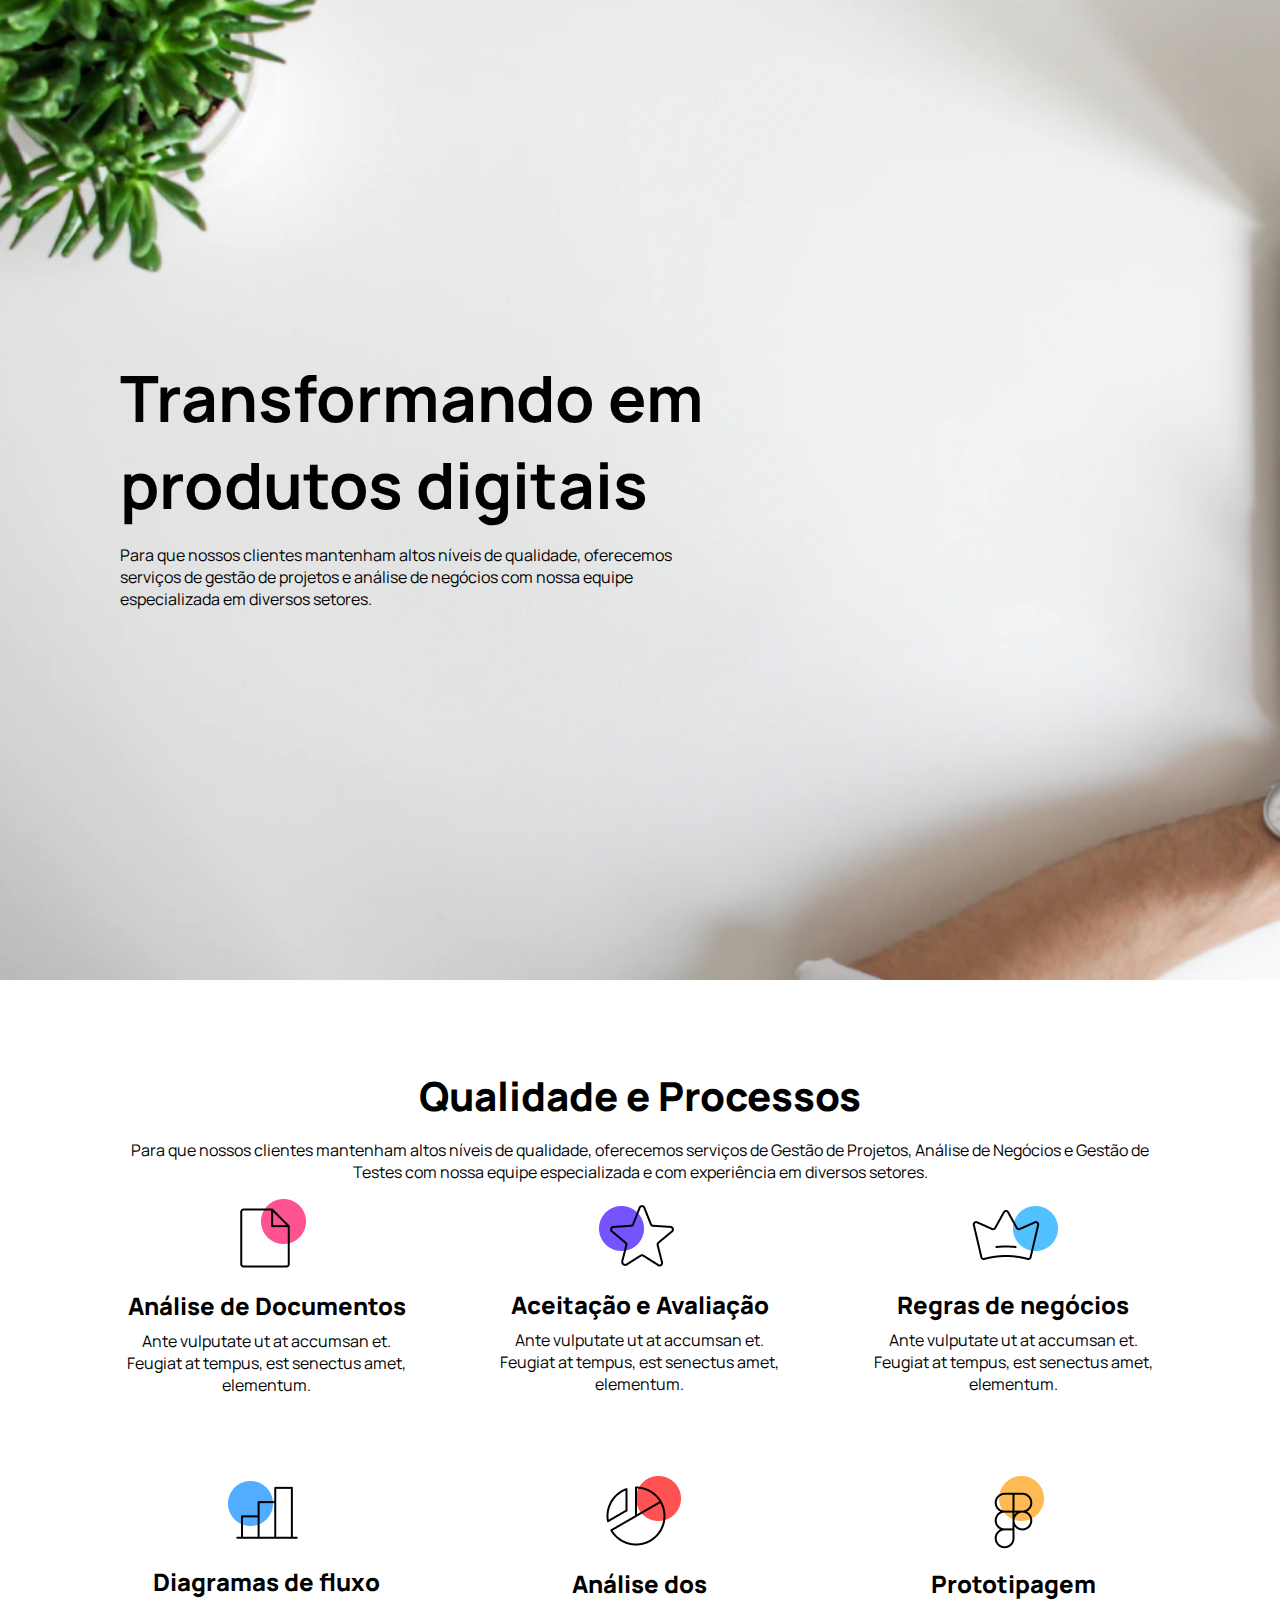
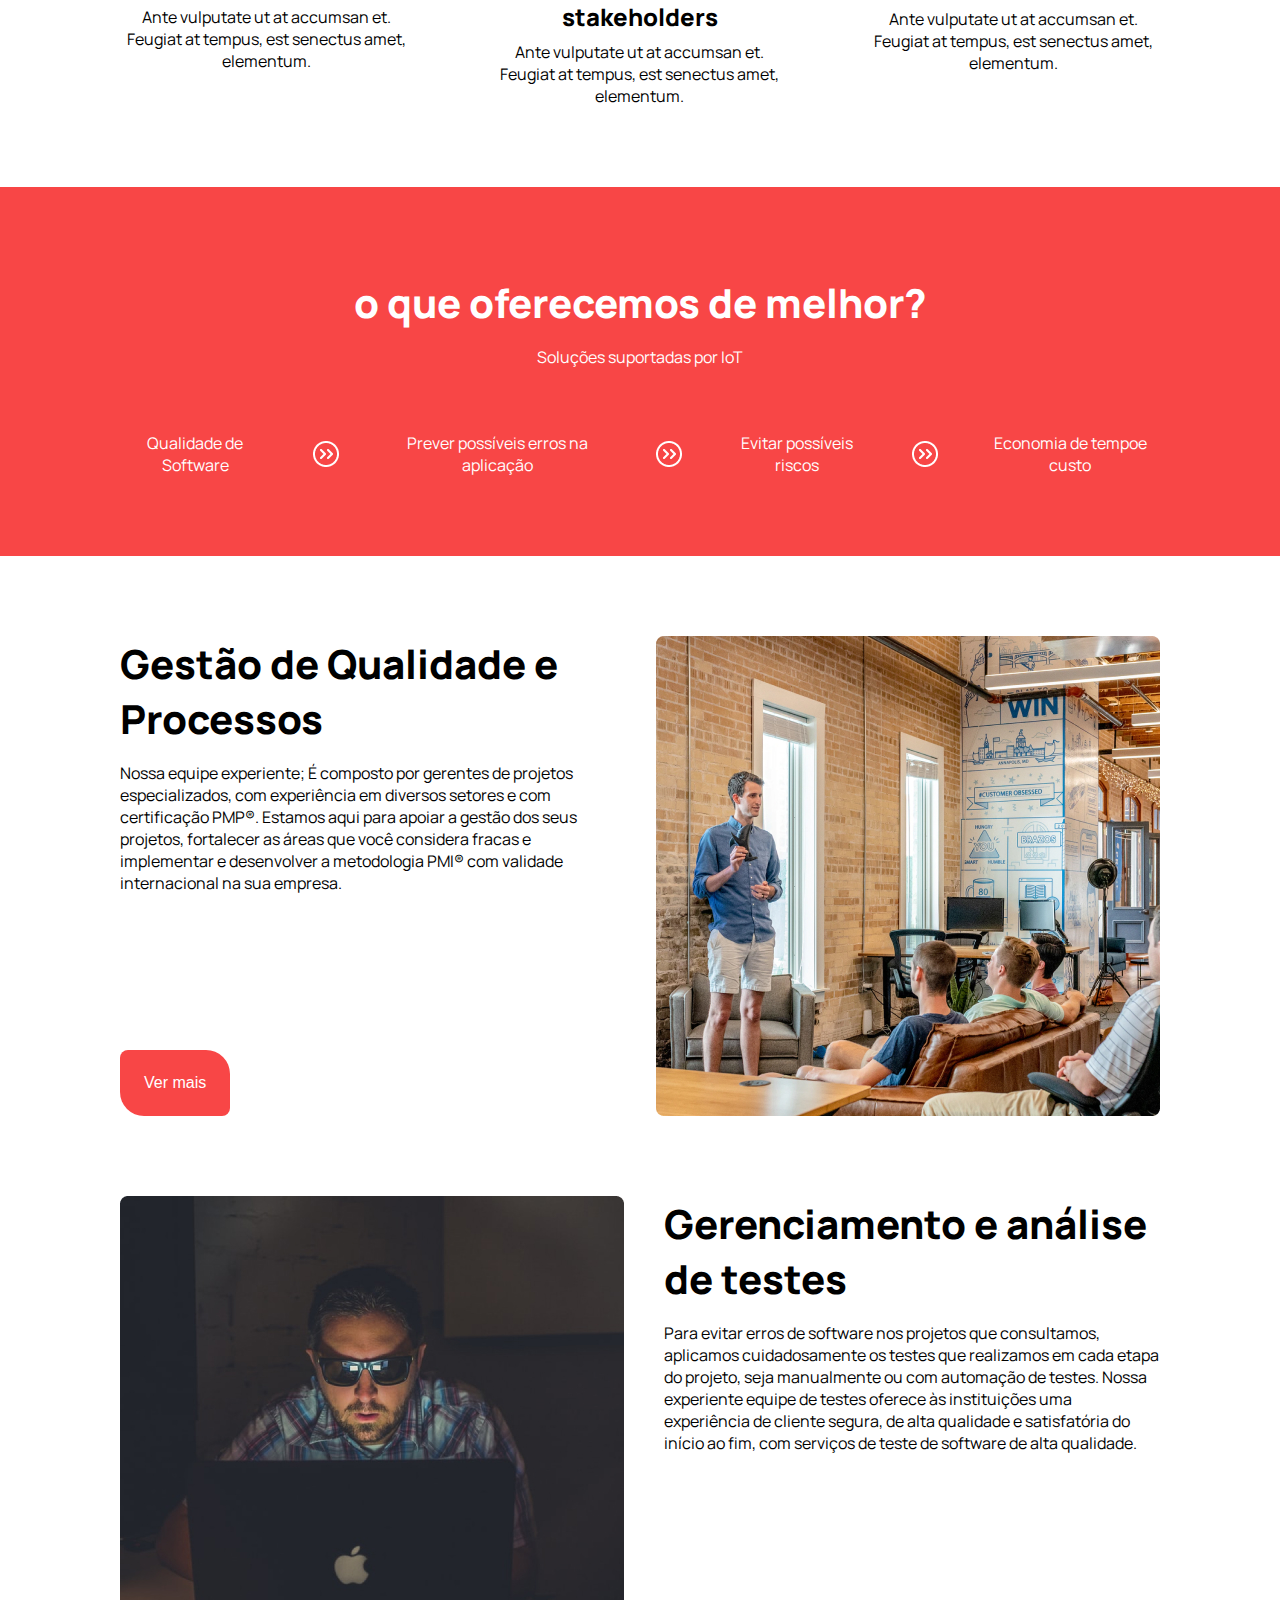
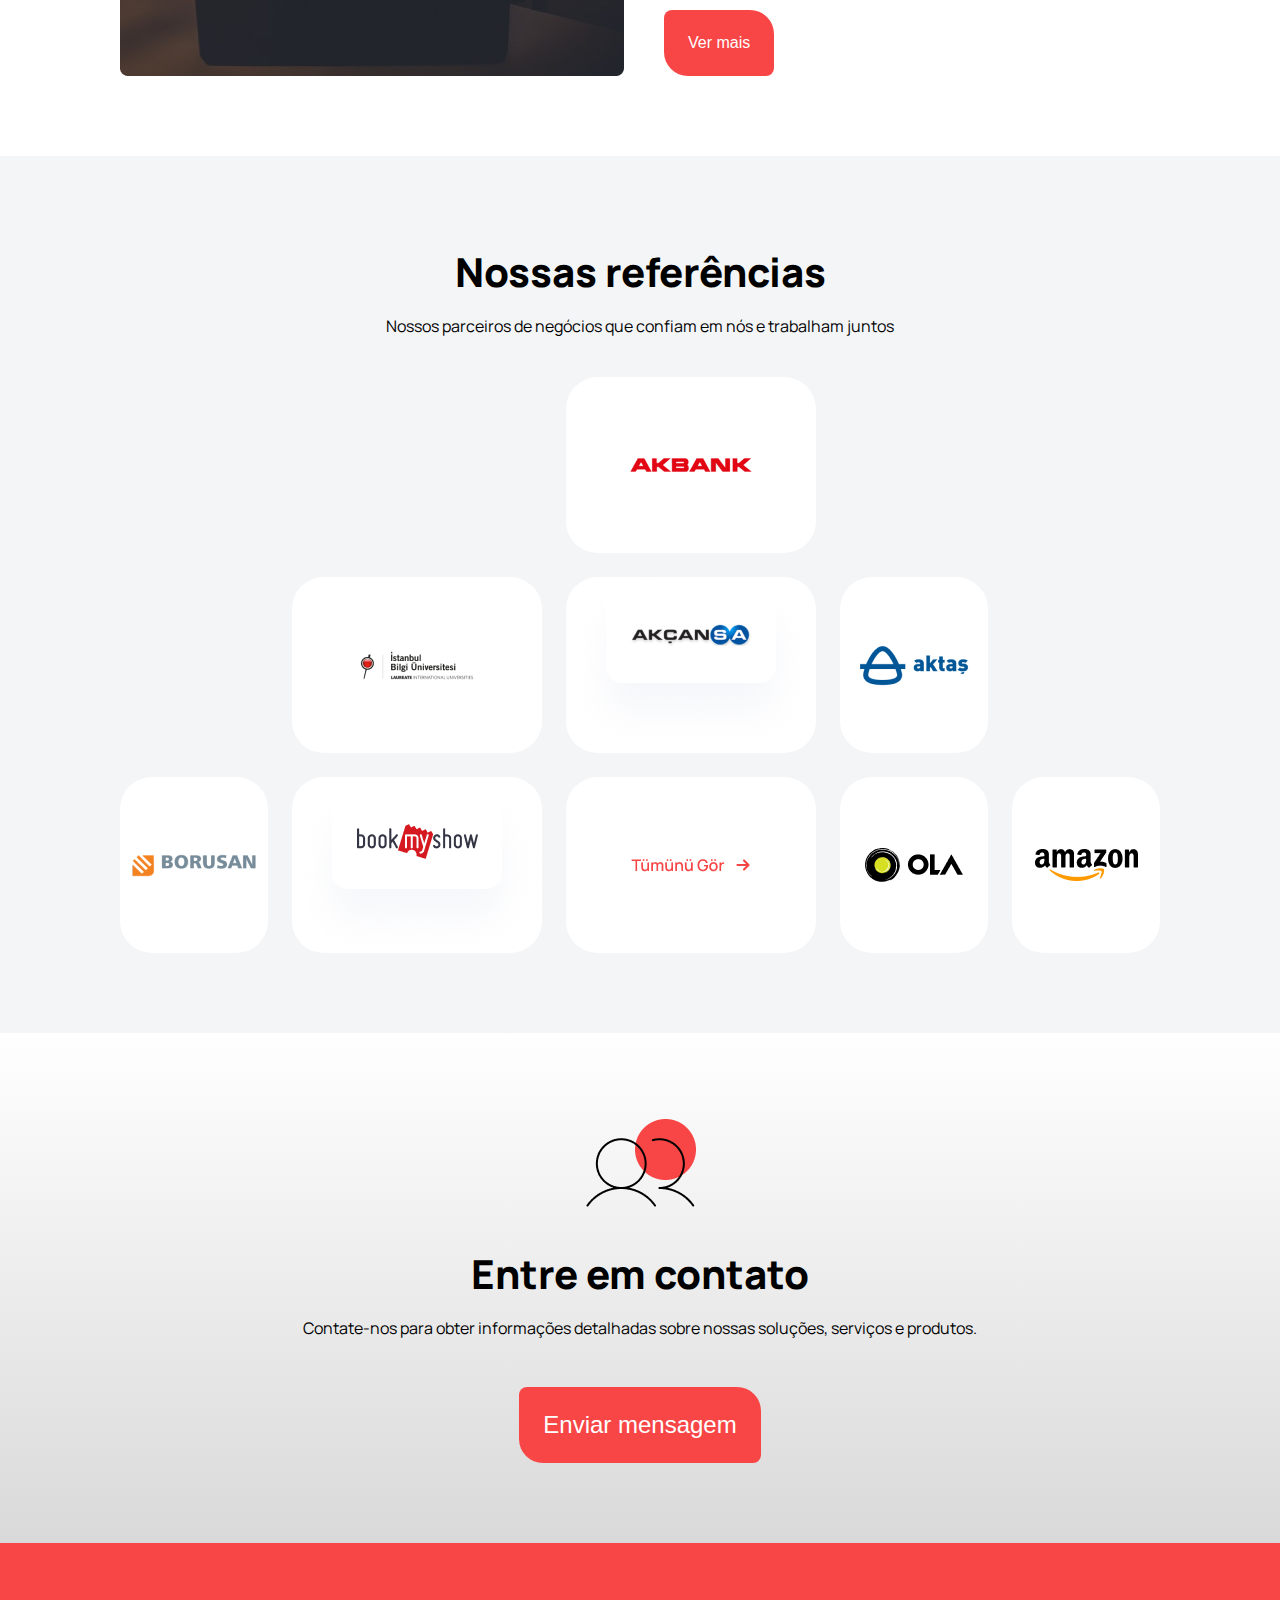
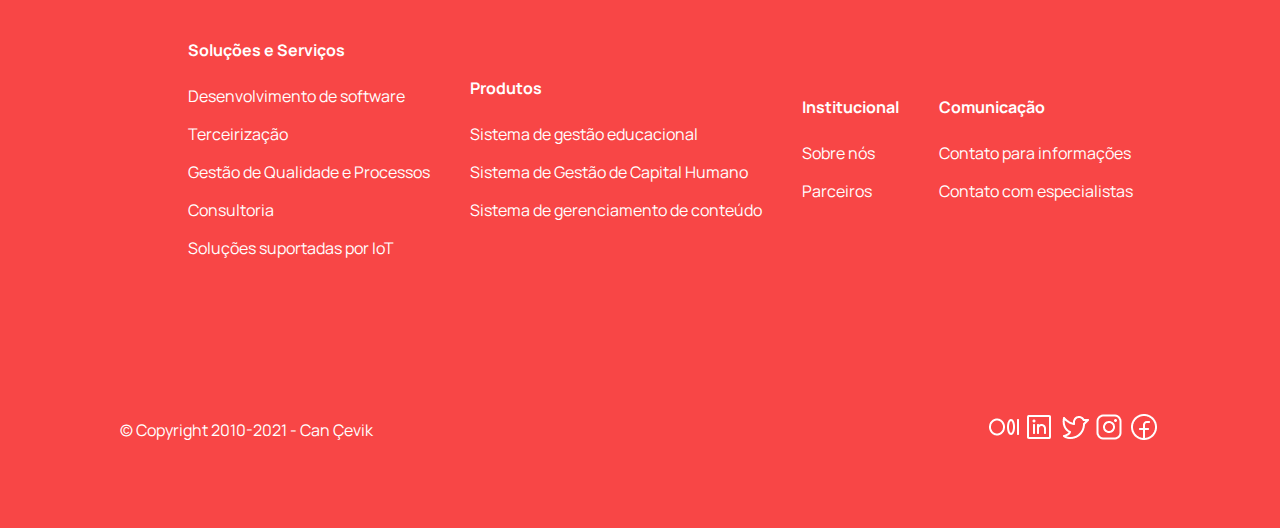
<file: index.html>
<!DOCTYPE html>
<html lang="en">
<head>
    <meta charset="UTF-8">
    <meta name="viewport" content="width=device-width, initial-scale=1.0">
    <title>Curso Responsividade com CSS - DNC </title>
    <link rel="stylesheet" href="styles.css">
    <link rel="preconnect" href="https://fonts.googleapis.com">
    <link rel="preconnect" href="https://fonts.gstatic.com" crossorigin>
    <link href="https://fonts.googleapis.com/css2?family=Manrope:wght@200..800&display=swap" rel="stylesheet">
</head>
<body>
    <main>
        <section id="presentation-container">
            <div id="presentation">
                <h1>Transformando em produtos digitais</h1>
                <p>Para que nossos clientes mantenham altos níveis de qualidade, oferecemos serviços de gestão de projetos e análise de negócios com nossa equipe especializada em diversos setores.</p>
            </div>
        </section>
        <section class="container" >
            <h2 class="contact-title">Qualidade e Processos</h2>
            <p>Para que nossos clientes mantenham altos níveis de qualidade, oferecemos serviços de Gestão de Projetos, Análise de Negócios e Gestão de Testes com nossa equipe especializada e com experiência em diversos setores.</p>
            <div class="grid-container">  
                <div class="grid-item" >
                    <img src="./assets/documentos.png" alt="">
                    <h3>Análise de Documentos</h3>
                    <p>Ante vulputate ut at accumsan et. Feugiat at tempus, est senectus amet, elementum.</p>
                </div>
                <div class="grid-item" >
                    <img src="./assets/estrela.png" alt="">
                    <h3>Aceitação e Avaliação</h3>
                    <p>Ante vulputate ut at accumsan et. Feugiat at tempus, est senectus amet, elementum.</p>
                </div>
                <div class="grid-item" >
                    <img src="./assets/coroa.png" alt="">
                    <h3>Regras de negócios</h3>
                    <p>Ante vulputate ut at accumsan et. Feugiat at tempus, est senectus amet, elementum.</p>
                </div>
                <div class="grid-item" >
                    <img src="./assets/grafico.png" alt="">
                    <h3>Diagramas de fluxo</h3>
                    <p>Ante vulputate ut at accumsan et. Feugiat at tempus, est senectus amet, elementum.</p>
                </div>
                <div class="grid-item" >
                    <img src="./assets/grafico-pizza.png" alt="">
                    <h3>Análise dos stakeholders</h3>
                    <p>Ante vulputate ut at accumsan et. Feugiat at tempus, est senectus amet, elementum.</p>
                </div>
                <div class="grid-item" >
                    <img src="./assets/prototipo.png" alt="">
                    <h3>Prototipagem</h3>
                    <p>Ante vulputate ut at accumsan et. Feugiat at tempus, est senectus amet, elementum.</p>
                </div>
            </div> 
        </section>

        <section class="container background-red">
            <h2 class="contact-title"> o que oferecemos de melhor?</h2>
            <p>Soluções suportadas por IoT</p>
            <div id="qualities">
                <div>Qualidade de Software</div>
                <img src="./assets/Group 27.png" alt="">
                <div>Prever possíveis erros na aplicação</div>
                <img src="./assets/Group 27.png" alt="">
                <div>Evitar  possíveis riscos</div>
                <img src="./assets/Group 27.png" alt="">
                <div>Economia de tempoe custo</div>
        
            </div>
        </section>

            <section class="container">
                <article class="article-container">
                    <div class="article-details">
                        <div>
                            <h2>Gestão de Qualidade e Processos</h2>
                            <p>Nossa equipe experiente; É composto por gerentes de projetos especializados, com experiência em diversos setores e com certificação PMP®. Estamos aqui para apoiar a gestão dos seus projetos, fortalecer as áreas que você considera fracas e implementar e desenvolver a metodologia PMI® com validade internacional na sua empresa.</p>
                        </div>
                        <button>Ver mais</button>
                    </div>
                    <img src="./assets/Illustration.jpg" alt="">
                </article>
                
                <article class="article-container" >
                    <div class="article-details">
                        <div>
                            <h2>Gerenciamento e análise de testes</h2>
                            <p>Para evitar erros de software nos projetos que consultamos, aplicamos cuidadosamente os testes que realizamos em cada etapa do projeto, seja manualmente ou com automação de testes. Nossa experiente equipe de testes oferece às instituições uma experiência de cliente segura, de alta qualidade e satisfatória do início ao fim, com serviços de teste de software de alta qualidade.</p>
                        </div> 
                        <button>Ver mais</button>
                    </div>
                    <img src="./assets/Illustration (1).jpg" alt="">
                </article>
            </section>

        <section class="container background-grey">
            <h2 class="contact-title">Nossas referências</h2>
            <p>Nossos parceiros de negócios que confiam em nós e trabalham juntos</p>
            
            <div class="grid-container-companies">
                <div class="grid-item-companies company-1">
                    <img src="./assets/image 6.png" alt="">
                </div>

                <div class="grid-item-companies company-2">
                    <img src="./assets/image 5.png" alt="">
                </div>

                <div class="grid-item-companies company-3">
                    <img src="./assets/BookMyShow Logo.png" alt="">
                </div>

                <div class="grid-item-companies company-4">
                    <img src="./assets/image 2.png" alt="">
                </div>

                <div class="grid-item-companies company-5">
                    <img src="./assets/FedEx Logo.png" alt="">
                </div>

                <div class="grid-item-companies company-6">
                    <img src="./assets/Frame 4.png" alt="">
                </div>

                <div class="grid-item-companies company-7">
                    <img src="./assets/image 4.png" alt="">
                </div>

                <div class="grid-item-companies company-8">
                    <img src="./assets/Group.png" alt="">
                </div>

                <div class="grid-item-companies company-9">
                    <img src="./assets/Amazon Logo.png" alt="">
                </div>

            </div>
        </section>

        <section class="container background-gradient">
            <img src="./assets/user.png" alt="">
            <h2 class="contact-title" >Entre em contato</h2>
            <p>Contate-nos para obter informações detalhadas sobre nossas soluções, serviços e produtos.</p>
            <button>Enviar mensagem</button>
        </section>
        
        <footer class="container background-red">
            <section class="footer-list">
                <ul>
                    <li class="footer-list-tatle" >Soluções e Serviços</li>
                    <li>Desenvolvimento de software</li>
                    <li>Terceirização</li>
                    <li>Gestão de Qualidade e Processos</li>
                    <li>Consultoria</li>
                    <li>Soluções suportadas por IoT</li>
                </ul>
                <ul>
                    <li class="footer-list-tatle">Produtos</li>
                    <li>Sistema de gestão educacional</li>
                    <li>Sistema de Gestão de Capital Humano</li>
                    <li>Sistema de gerenciamento de conteúdo</li>
                </ul>
                <ul>
                    <li class="footer-list-tatle">Institucional</li>
                    <li>Sobre nós</li>
                    <li>Parceiros</li>
                </ul>
                <ul>
                    <li class="footer-list-tatle">Comunicação</li>
                    <li>Contato para informações</li>
                    <li>Contato com especialistas</li>
                </ul>
            </section>
            <section class="footer-copyright">
                <div>© Copyright 2010-2021 - Can Çevik</div>
                <div>
                    <img src="./assets/MediumLogo.png" alt="">
                    <img src="./assets/LinkedinLogo.png" alt="">
                    <img src="./assets/TwitterLogo.png" alt="">
                    <img src="./assets/InstagramLogo.png" alt="">
                    <img src="./assets/FacebookLogo.png" alt="">
                </div>
            </section>
        </footer>
    </main>
</body>
</html>
</file>
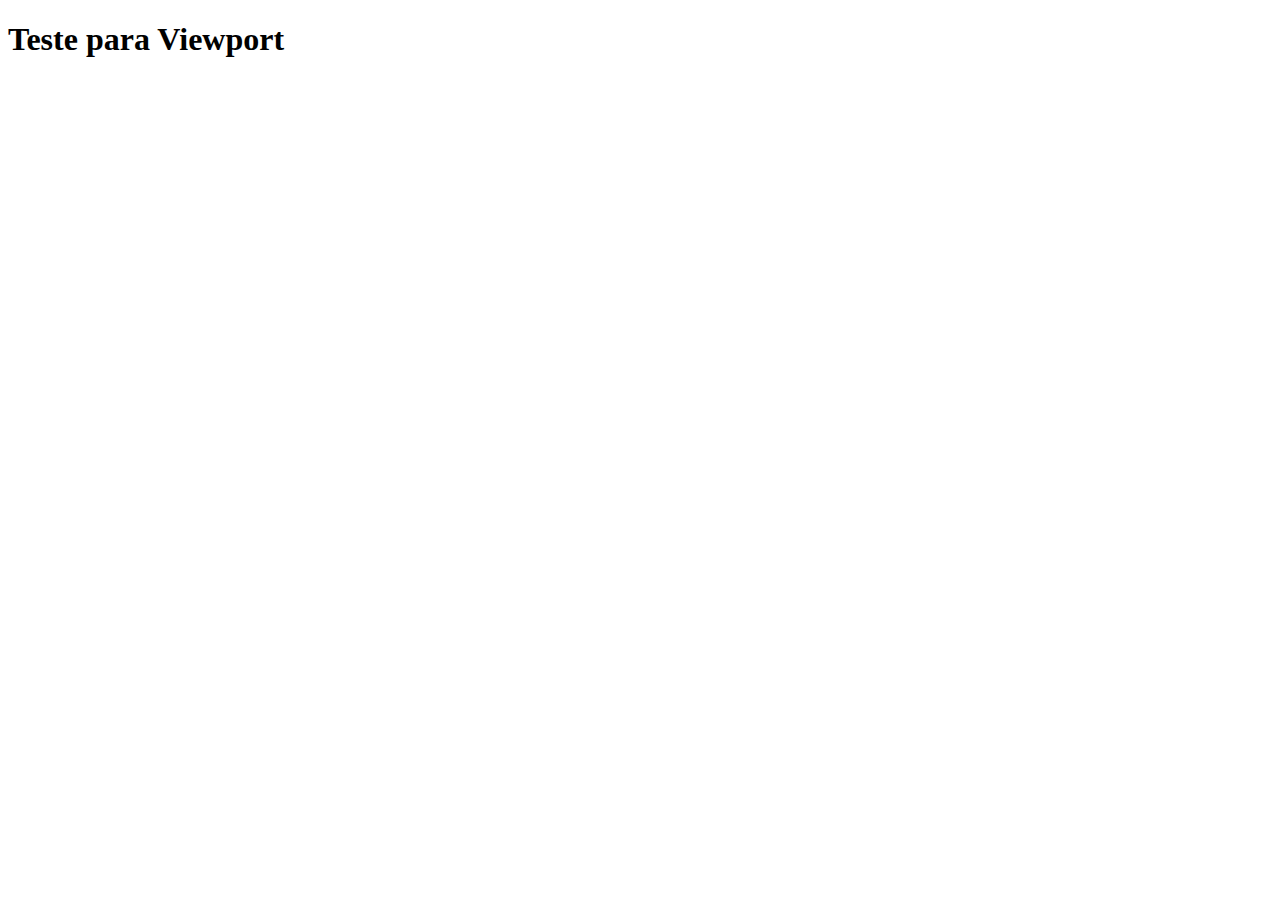
<file: teste/teste.html>
<!DOCTYPE html>
<html lang="en">
<head>
    <meta charset="UTF-8">
    <meta name="viewport" content="width=600">
    <title>Document</title>
    <link rel="stylesheet" href="./styles.css">
</head>
<body>
    <!-- <div class="teste" >teste</div> -->
    <h1 class="teste">Teste para Viewport </h1>
</body>
</html> 

<!-- <!DOCTYPE html>
<html lang="en">
<head>
    <meta charset="UTF-8">
    <meta name="viewport" content="width=device-width, user-scalable=0">
    <title>Document</title>
</head>
<body>
    <h1>teste</h1>
</body>
</html> -->
</file>
<file: styles.css>
html{
    font-family: "Manrope", sans-serif;
    width: 100%;
    height: 100%;
    box-sizing: border-box;
    font-size: 16px;
}
body{
    margin: 0;
}

button{
    background-color: #f84646;
    color: #fff;
    font-weight: 500;
    font-size: 24px;
    padding: 1.5rem;
    border-radius:.5rem 1.5rem;
    border: none;
    cursor: pointer;
}

h1{
    font-size: 4rem;
    font-weight: 800px;
    margin: 0;
}

h2{
    font-size: 2.5rem;
    font-weight: 800;
    margin: 0;
}

h3{
    font-size: 1.5rem;
    font-weight: 800;
    margin: 0;
}

#presentation-container{
    padding: 2.5rem 7.5rem;
    height: 100vh;
    background-image: url(./assets/Rectangle\ 1.png) ;
    background-repeat: no-repeat ;
    background-size: cover;
    display: flex;
    justify-content: flex-start;
    align-items: center;
}
#presentation{
    width: 37.5rem;
    position: relative;
   
}

#qualities{
    display: flex;
    justify-content: center;
    align-items: center;
    margin-top: 4rem;
}

#qualities>img{
    margin: 0 2.5rem ;
}

.container{
    padding: 5rem 7.5rem;
    text-align: center;
}

.contact-title{
    margin-top: .5rem;
}

.container > p {
    margin-top: 1.5 rem;
}

.container > button{
    margin-top: 2rem ;
    transition: opacity 0.5s ease-in-out, transform 0.5s .2s;
}

.container>button:hover{
    opacity: 0.8;
    transform: scale(1.1);
}

.background-gradient{
    background: linear-gradient(180deg, #fff, #d9d9d9);

}
.background-red{
    background-color:#f84646;
    color: #fff;
}

.background-grey{
    background-color: #f4f5f7;
}

.article-container{
    display: flex;
    flex-direction: row;
}

.article-container > img{
    width: 50%;
    /* object-fit: cover; */
}

.article-container:nth-child(even) {
    margin-top: 5rem;
    flex-direction: row-reverse;
}

.article-details{
    display: flex;
    flex-direction: column;
    text-align: left;
    align-items: flex-start;
    margin: 0 2.5rem 0 0;
    justify-content: space-between;
}

.article-details>button{
    font-size: 1rem;
}

.article-container:nth-child(even)>.article-details{
    margin: 0 0 0 2.5rem;
}

.footer-list{
    display: flex;
    text-align: left;
    justify-content: center;
    align-items: center;
    /* padding: 0; */

}

.footer-list > ul > li {
    list-style: none;
    margin-bottom: 1rem;
    padding-inline-start: 0%;
}

.footer-list > ul > li:last-child{
    margin-bottom: 0;
}

.footer-list > ul > li:first-child{
    margin-bottom: 1.5rem;
    font-weight: 700;
}

.footer-copyright{
    display: flex;
    justify-content: space-between;
    align-items: center;
    margin-top: 8.5rem;
}
.grid-container{
    display: grid;
    grid-template-columns: repeat(3, 1fr);
    gap: 5rem;
}

.grid-item > h3 {
    margin-top: .5rem;
}

.grid-item > p {
    margin: .5rem 0 0;
}

.grid-container-companies{
    display: grid;
    grid-template-columns: repeat(5, 1fr) ;
    grid-template-rows: repeat(3, 1fr);
    gap: 1.5rem;
    margin-top: 2.5rem;
    justify-content: center;

}

.grid-item-companies{
    background-color: #fff;
    display: flex;
    align-items: center;
    justify-content: center;
    border-radius: 2rem;
    /* width: 8rem ;
    height: rem; */
}

.company-1 { 
    grid-area: 3 / 1;
}
.company-2{
    grid-area: 2 / 2;
}
.company-3{
    grid-area: 3 / 2;
}
.company-4{
    grid-area: 1 / 3;
}
.company-5{
    grid-area: 2 / 3;
}
.company-6{
    grid-area: 3 / 3;
}
.company-7{
    grid-area: 2 / 4;
}
.company-8{
    grid-area: 3 / 4;
}
.company-9{
    grid-area: 3 / 5;
}

@media only screen and (max-width: 768px ) and (max-width: 1023px) {
    h1{
        font-size: 3.5rem;
    }    
    h2{
        font-size: 1.5rem;
    }

    #presentation-container{
        padding: 5rem 4rem ;
    }

    .container{
        padding: 5rem 4rem;
    }
    
    .grid-container{
        grid-template-columns: repeat(2, 1fr);
    }

    .article-container > img{
        width: 50%;
        object-fit: cover;
    }

    .grid-container-companies{
        display: grid;
        grid-template-columns: repeat(3, 1 fr);
        grid-template-rows: auto;
        gap: 1.5rem;
        margin-top: 3rem;
    }

    .company-1 { 
        grid-area: auto;
    }
    .company-2{
        grid-area:auto;
    }
    .company-3{
        grid-area: auto;
    }
    .company-4{
        grid-area:auto;
    }
    .company-5{
        grid-area: auto;
    }
    .company-6{
        grid-area:auto;
    }
    .company-7{
        grid-area: auto;
    }
    .company-8{
        grid-area:auto;
    }
    .company-9{
        grid-area: auto;
    }
}

@media only screen and (max-width: 767px ) {
    h1{
        font-size: 2.5rem;
    }    
    h2 {
        font-size: 1.5rem;
    }

    #presentation-container{
        justify-content: center;
        align-items: center;
        text-align: center;
    }

    .grid-container{
        grid-template-columns: 1fr;
    }
    #qualities{
        flex-direction: column;
        justify-content: center;
        align-items: center;
        margin-top: 4rem;
    }
    #qualities > img{
        transform: rotate(90deg);
        margin: 2.5rem 0;
    }

    .article-container{
        display: flex;
        flex-direction: column-reverse;
        align-items: center;
    }

    .article-container:nth-child(even){
        flex-direction: column-reverse;
    }

    .article-details{
        text-align: center;
        align-items: normal;
        margin: 2rem 0 0 
    }

    .article-container:nth-child(even) > .article-details{
        margin: 2rem 0 0 
    }

    .article-container > img{
        width: 100%;
    }

    .grid-container-companies{
        display: grid;
        grid-template-columns: 1fr;
        grid-template-rows: auto;
        gap: 1.5rem;
        margin-top: 3rem;
    }

    .grid-item-companies{
        height: 6rem;
    }

    .company-1 { 
        grid-area: auto;
    }
    .company-2{
        grid-area:auto;
    }
    .company-3{
        grid-area: auto;
    }
    .company-4{
        grid-area:auto;
    }
    .company-5{
        grid-area: auto;
    }
    .company-6{
        grid-area:auto;
    }
    .company-7{
        grid-area: auto;
    }
    .company-8{
        grid-area:auto;
    }
    .company-9{
        grid-area: auto;
    }
    
    .footer-list{
        flex-direction: column ;
        justify-content: flex-start;
        /* align-items: center; */
    }

    .footer-list > ui:first-child{
        margin-top: 0%;

    }
    
    .footer-copyright{
        flex-direction: column-reverse;
    }

    .footer-copyright> div:first-child{
        margin-top: 4rem;
    }
}
</file>
<file: teste/styles.css>
/* .teste{
    transition: opacity 0.5s ease-in;
    width: 200px;
    height: 200px;
    background-color: red;
    position: absolute;
    left: 0;
    animation: moveRight 2s ease-in infinite;
}

/* .teste:hover{
    opacity: .5;
} */

/* @keyframes moveRight{
    0%{
        left: 0;
    }
    100%{
        left: calc(100% - 200px);
    }
} */ 

.teste{
    width: 100vw;
}
</file>
